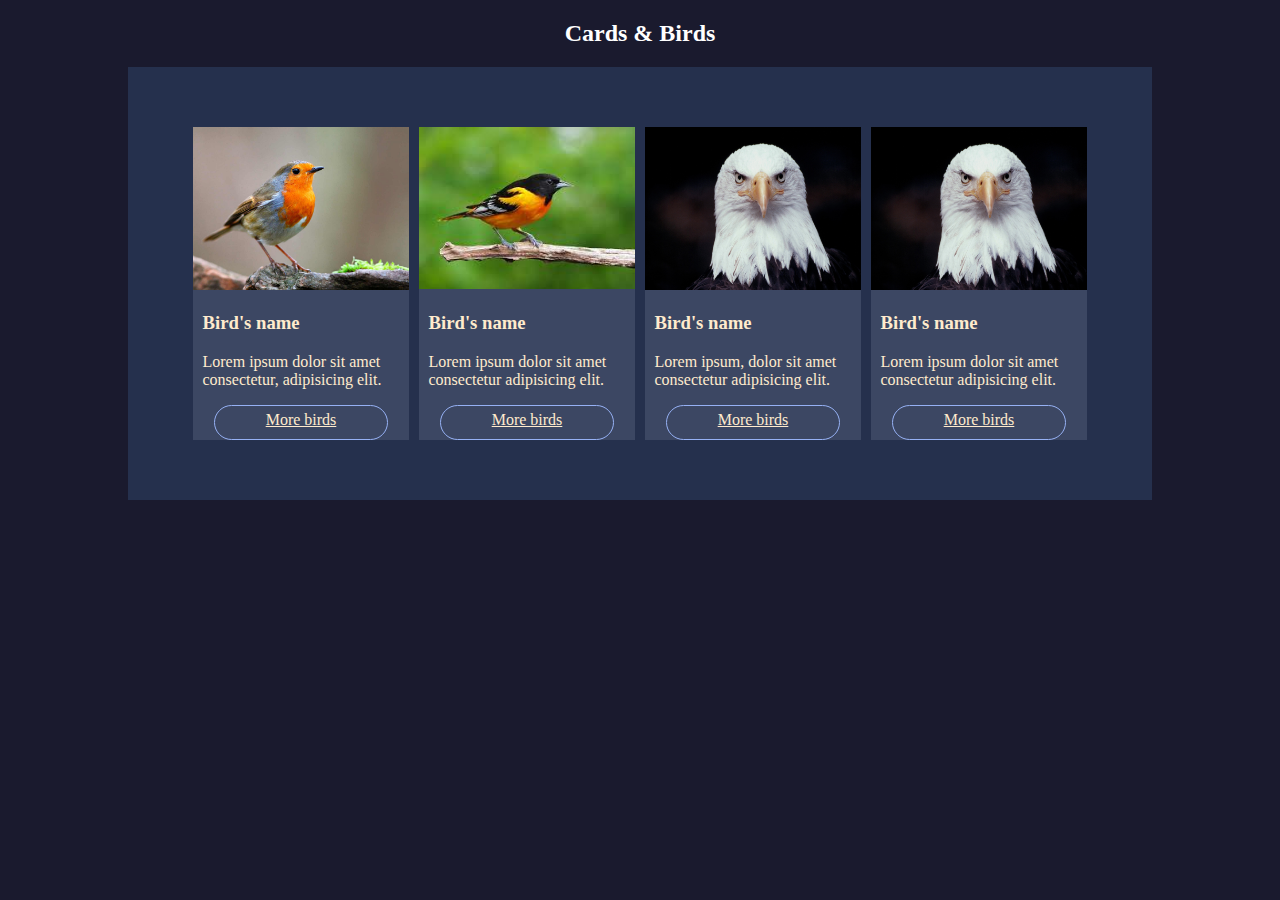
<file: index.html>
<!DOCTYPE html>
<html lang="en">
<head>
    <meta charset="UTF-8">
    <meta http-equiv="X-UA-Compatible" content="IE=edge">
    <meta name="viewport" content="width=device-width, initial-scale=1.0">
    <title>1_uzduotis</title>
    <link rel="stylesheet" href="style.css">
</head>
<body>
    <div class="container">
        <h2 class="maintext">Cards & Birds</h2>
        <div class="tableContainer">

            <div class="box">
                <div class="top">
                    <img src="img/UK_wildbirds-01-robin.jpg" alt="bird">
                    </div>
                        
                
                <div class="middle">
                        <h3>Bird's name</h3>
                        <p>Lorem ipsum dolor sit amet consectetur, adipisicing elit. 

                        </p>
                </div>
                <div class="button">
                    <a class="pic" href="">More birds</a></div>
            </div>

            <div class="box">
                <div class="top"><img src="img/download.jpg" alt=""></div>
                <div class="middle">
                    <h3>Bird's name</h3>
                    <p>Lorem ipsum dolor sit amet consectetur adipisicing elit.</p>
                </div>
                <div class="button">
                    <a href="pic">More birds</a>
                </div>
            </div>
        
            <div class="box">
                    <div class="top"><img src="img/Petrusich-Dont-Mess-with-the-Birds.jpg" alt=""></div>
                    <div class="middle">
                        <h3>Bird's name</h3>
                        <p> Lorem ipsum, dolor sit amet consectetur adipisicing elit.</p>
                        </div>
                    <div class="button">
                        <a href="pic">More birds</a>
                    </div>
            </div>
            
            <div class="box">
                    <div class="top"><img src="img/Petrusich-Dont-Mess-with-the-Birds.jpg" alt=""></div>
                    <div class="middle">
                        <h3>Bird's name</h3>
                        <p>Lorem ipsum dolor sit amet consectetur adipisicing elit.
                        </p>
                        </div>
                    <div class="button">
                        <a href="pic">More birds</a>
                    </div>
                
            </div>


        </div>

    </div>
    
</body>
</html>
</file>
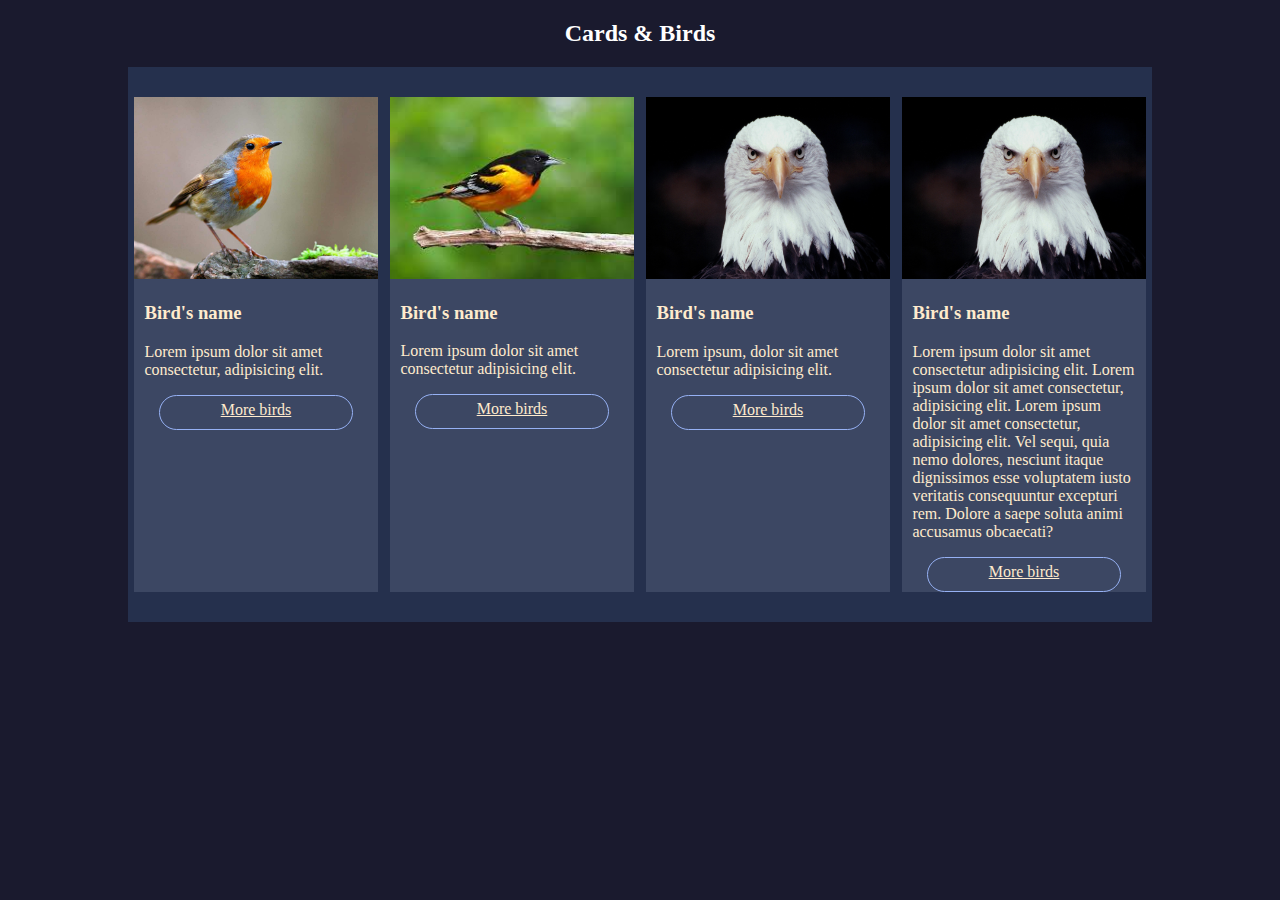
<file: 1_uzduotis/index.html>
<!DOCTYPE html>
<html lang="en">
<head>
    <meta charset="UTF-8">
    <meta http-equiv="X-UA-Compatible" content="IE=edge">
    <meta name="viewport" content="width=device-width, initial-scale=1.0">
    <title>1_uzduotis</title>
    <link rel="stylesheet" href="style.css">
</head>
<body>
    <div class="container">
        <h2 class="maintext">Cards & Birds</h2>
        <div class="tableContainer">
            <div class="ImgTable">

                <div class="box">
                     <div class="top">
                         <img src="img/UK_wildbirds-01-robin.jpg" alt="bird">
                    </div>
                        
                
                     <div class="middle">
                        <h3>Bird's name</h3>
                        <p>Lorem ipsum dolor sit amet consectetur, adipisicing elit. 

                        </p>
                    </div>
                     <div class="button">
                    <a class="pic" href="">More birds</a></div>
                </div>
            </div>  
            <div class="ImgTable"> 

                <div class="box">
                    <div class="top"><img src="img/download.jpg" alt=""></div>
                    <div class="middle">
                        <h3>Bird's name</h3>
                        <p>Lorem ipsum dolor sit amet consectetur adipisicing elit.</p>
                    </div>
                    <div class="button">
                        <a href="pic">More birds</a>
                     </div>
                 </div>
            </div>
            <div class="ImgTable">

                 <div class="box">
                    <div class="top"><img src="img/Petrusich-Dont-Mess-with-the-Birds.jpg" alt=""></div>
                    <div class="middle">
                        <h3>Bird's name</h3>
                        <p> Lorem ipsum, dolor sit amet consectetur adipisicing elit.</p>
                        </div>
                    <div class="button">
                        <a href="pic">More birds</a>
                    </div>
                 </div>
            </div>
            <div class="ImgTable">

                <div class="box">
                    <div class="top"><img src="img/Petrusich-Dont-Mess-with-the-Birds.jpg" alt=""></div>
                    <div class="middle">
                        <h3>Bird's name</h3>
                        <p>Lorem ipsum dolor sit amet consectetur adipisicing elit. Lorem ipsum dolor sit amet consectetur, adipisicing elit. Lorem ipsum dolor sit amet consectetur, adipisicing elit. Vel sequi, quia nemo dolores, nesciunt itaque dignissimos esse voluptatem iusto veritatis consequuntur excepturi rem. Dolore a saepe soluta animi accusamus obcaecati?
                        </p>
                        </div>
                    <div class="button">
                        <a href="pic">More birds</a>
                    </div>
                
            </div>
            </div>
            
                
            
            


        </div>

    </div>
    
</body>
</html>
</file>
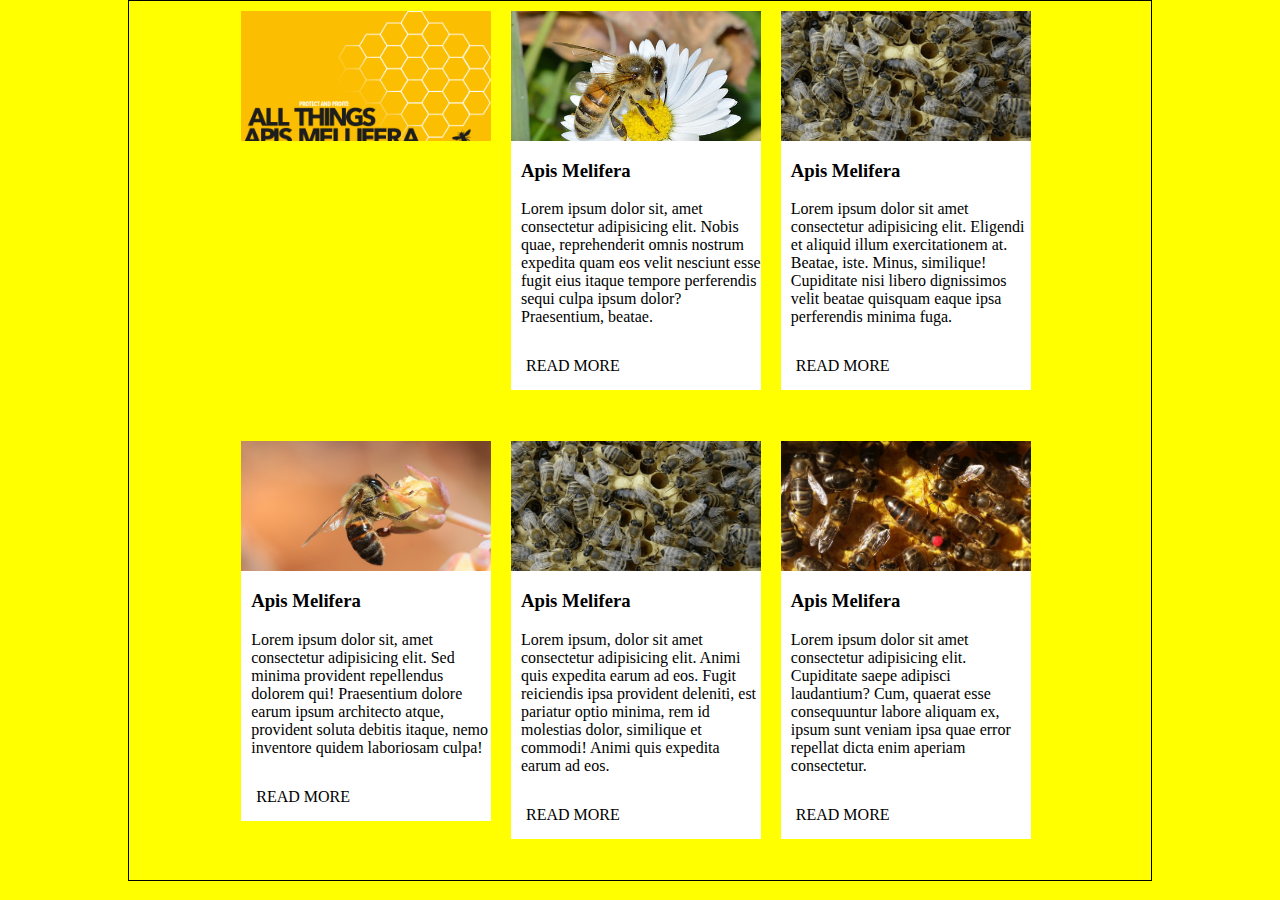
<file: 2_uzduotis/index.html>
<!DOCTYPE html>
<html lang="en">
<head>
    <meta charset="UTF-8">
    <meta http-equiv="X-UA-Compatible" content="IE=edge">
    <meta name="viewport" content="width=device-width, initial-scale=1.0">
    <title>2_uzduotis</title>
    <link rel="stylesheet" href="https://cdnjs.cloudflare.com/ajax/libs/font-awesome/4.7.0/css/font-awesome.min.css">
    <link rel="stylesheet" href="https://use.fontawesome.com/releases/v5.15.3/css/all.css" integrity="sha384-SZXxX4whJ79/gErwcOYf+zWLeJdY/qpuqC4cAa9rOGUstPomtqpuNWT9wdPEn2fk" crossorigin="anonymous">
    <link rel="stylesheet" href="style.css">
</head>
<body>
    <div class="conteiner">
        <div class="wrapTable">
            <div class="tableBox">
                <div class="innerLogo">
                    <div class="img"><img src="img/All_things_Apis_mellifera_-_profile_and_profit.png" alt=""></div>
                    <div class="icons">
                        <span><i class="fab fa-facebook"></i></span>                <i class="fab fa-instagram"></i>              
                         <i class="fab fa-twitter-square"></i>
                    </div>
                </div>
            </div>
            <div class="tableBox">
                <div class="innerTable">
                    <div class="img"><img src="img/nature-insects-apis-mellifera-thumbnail.jpg" alt=""></div>
                    <div class="text">
                        <h3>Apis Melifera</h3>
                        <p>Lorem ipsum dolor sit, amet consectetur adipisicing elit. Nobis quae, reprehenderit omnis nostrum expedita quam eos velit nesciunt esse fugit eius itaque tempore perferendis sequi culpa ipsum dolor? Praesentium, beatae.</p>
                    </div>
                    <div class="button">READ MORE</div>
                </div>
            </div>
            <div class="tableBox">
                 <div class="innerTable">
                    <div class="img"><img src="img/Apis-mellifera-mellifera2.png" alt=""></div>
                     <div class="text">
                         <h3>Apis Melifera</h3>
                    <p>Lorem ipsum dolor sit amet consectetur adipisicing elit. Eligendi et aliquid illum exercitationem at. Beatae, iste. Minus, similique! Cupiditate nisi libero dignissimos velit beatae quisquam eaque ipsa perferendis minima fuga.</p>
                    </div>
                    <div class="button">read more</div>

                </div>
                
            </div>
            <div class="tableBox">
               <div class="innerTable">
                    <div class="img"><img src="img/sia-savybe-turincios-apis-mellifera-capensis-bites-slapta-isibrauna-i-87669863.jpg" alt=""></div>
                    <div class="text">
                        <h3>Apis Melifera</h3>
                    <p>Lorem ipsum dolor sit, amet consectetur adipisicing elit. Sed minima provident repellendus dolorem qui! Praesentium dolore earum ipsum architecto atque, provident soluta debitis itaque, nemo inventore quidem laboriosam culpa!</p>
                    </div>
                    <div class="button">read more</div>
            </div>

               </div>
               
            <div class="tableBox">
                <div class="innerTable">
                    <div class="img"><img src="img/Apis-mellifera-mellifera2.png" alt=""></div>
                     <div class="text">
                         <h3>Apis Melifera</h3>
                    <p>Lorem ipsum, dolor sit amet consectetur adipisicing elit. Animi quis expedita earum ad eos. Fugit reiciendis ipsa provident deleniti, est pariatur optio minima, rem id molestias dolor, similique et commodi! Animi quis expedita earum ad eos. </p>
                    </div>
                    <div class="button">read more</div>

                </div>
               
            </div>
            <div class="tableBox">
                <div class="innerTable">
                    <div class="img"><img src="img/Tellien_Queen.jpg" alt=""></div>
                     <div class="text">
                         <h3>Apis Melifera</h3>
                    <p>Lorem ipsum dolor sit amet consectetur adipisicing elit. Cupiditate saepe adipisci laudantium? Cum, quaerat esse consequuntur labore aliquam ex, ipsum sunt veniam ipsa quae error repellat dicta enim aperiam consectetur.</p>
                     </div>
                    <div class="button">read more</div>

                </div>
               
            </div>

        </div>

    </div>
    
</body>
</html>
</file>
<file: style.css>
*{
    box-sizing: border-box;
}

body {
    margin: 0;
    padding: 0;
    background-color: #1A1A2E;

    
}
.container {
    text-align: center;
    margin-top: 10px;
    width: 100%;
    height: 100%;
    }
.maintext {
    color: #fff;
}
.tableContainer {
    width: 80%;
    margin: 0 auto;
    display: flex;
    background-color: #25304D;
    justify-content: space-around;
    padding: 60px;

}
.middle {
    text-align: left;
    color: blanchedalmond;
    margin: 10px;
    
}

.box {
    width: 24%;
    background-color: #3C4763;
    
    /* border: 1px solid red; */
    /* justify-content: space-around; */
    /* position: relative; */

}
.top img {
   width: 100%;

}
.button {
    width: 80%;
    height: 35px;
    border: 1px solid rgb(150, 177, 244);
    /* position: absolute; */
    /* left: 20px; */
    border-radius: 20px;
    bottom: 15px;
    padding-top: 5px;
    text-decoration:none;
    text-align: center;
    margin: 0 auto;
    


    
}

.button a {
    /* padding-top: 5px; */
    color: blanchedalmond;

    
}
</file>
<file: 1_uzduotis/style.css>
*{
    box-sizing: border-box;
}

body {
    margin: 0;
    padding: 0;
    background-color: #1A1A2E;
  }

.container {
    text-align: center;
    margin-top: 10px;
    width: 100%;
    height: 100%;
    }
.maintext {
    color: #fff;
}
.tableContainer {
    width: 80%;
    margin: 0 auto;
    display: flex;
    background-color: #25304D;
    /* justify-content: space-between; */
    padding: 30px 0px;
}

.ImgTable {
    width: 100%;
    display: flex;
    justify-content: space-around;
    }

.middle {
    text-align: left;
    color: blanchedalmond;
    margin: 10px;
    
}

.box {
    width: 95%;
    background-color: #3C4763;
    /* justify-content: space-around; */
    
    /* border: 1px solid red; */
    /* justify-content: space-around; */
    /* position: relative; */

}
.top img {
   width: 100%;

}
.button {
    width: 80%;
    height: 35px;
    border: 1px solid rgb(150, 177, 244);
    /* position: absolute; */
    /* left: 20px; */
    border-radius: 20px;
    bottom: 15px;
    padding-top: 5px;
    text-decoration:none;
    text-align: center;
    margin: 0 auto;
    /* align-items: flex-end; */
    


    
}

.button a {
    /* padding-top: 5px; */
    color: blanchedalmond;
    

    
}
</file>
<file: 2_uzduotis/style.css>
* {
    box-sizing: border-box;
}
body {
    /* width: 100%; */
    margin: 0;
    padding: 0;
    background-color: yellow;
}
.conteiner {
    background-color: yellow;
    border: 1px solid black;
    width: 80%;
    margin: 0 auto;
      
    
   
}
.wrapTable {
    display: flex;
    flex-wrap: wrap;
    width: 80%;
    margin: 0 auto;
   

}
.tableBox {
    /* border: 1px solid black; */
    width: 33%;
    padding: 10px;
    padding-bottom: 5%;
    display: flex;
    justify-content:  space-between;
    flex-direction: column;
    align-items: stretch;
        
}

.img{
    height: 130px;
    overflow: hidden;
    /* border: 1px solid red; */
}

.img img {
    width: 100%;
}
.text {
    margin-left: 10px;
    
    }
.icons {
    margin-top: 20px;
    justify-content: center;
    
}
.button {
    text-transform: uppercase;
    padding: 15px;
}

.innerTable{
    background-color: white;
    /* width: 100%; */
   
}
</file>
